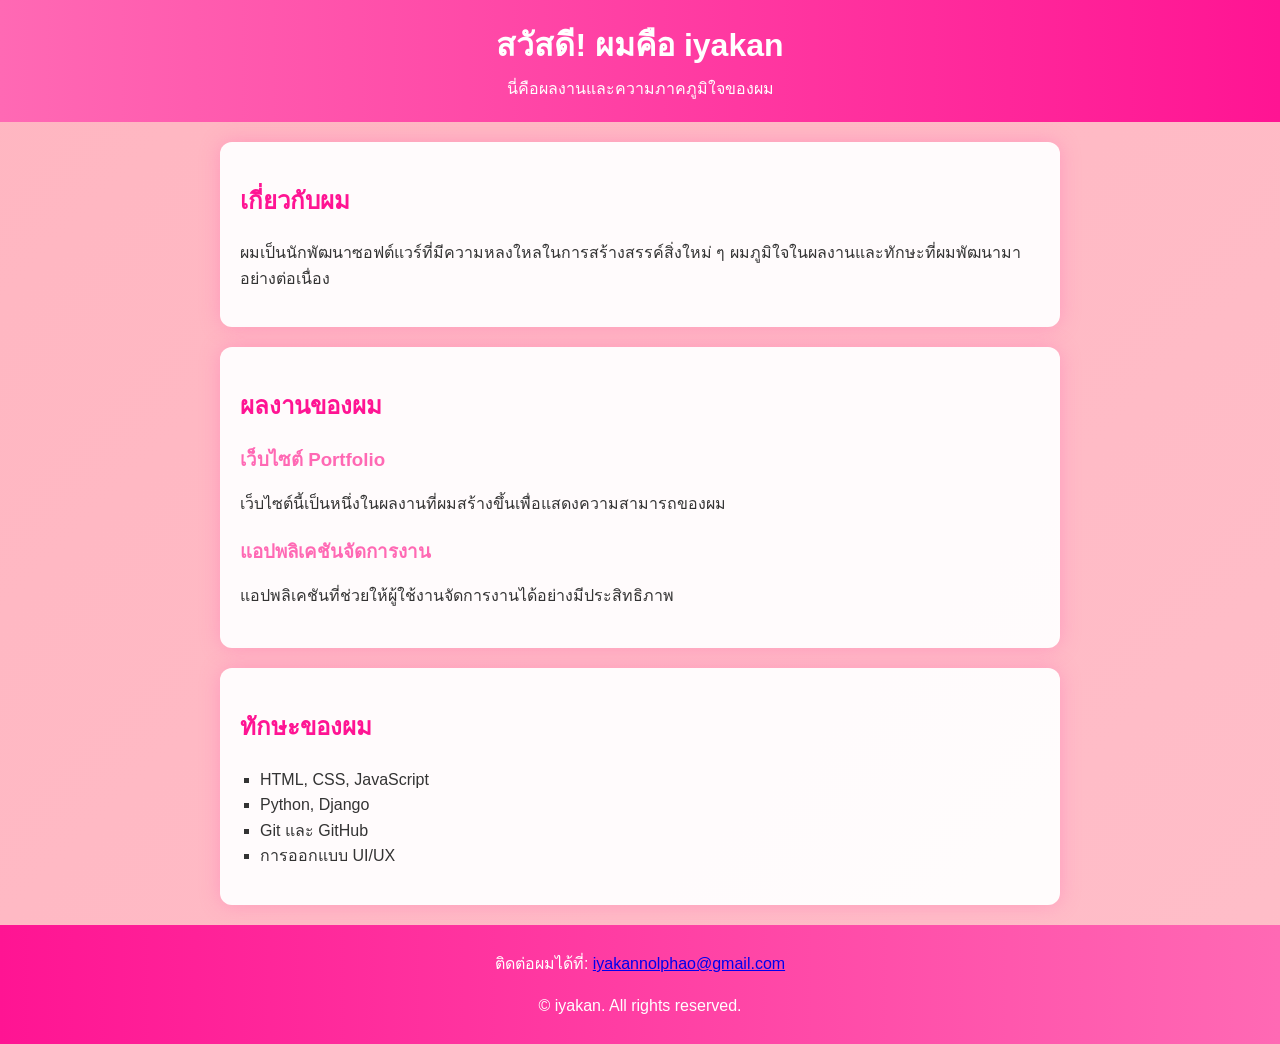
<file: Index.html>
<!DOCTYPE html>
<html lang="th">
<head>
    <meta charset="UTF-8">
    <meta name="viewport" content="width=device-width, initial-scale=1.0">
    <meta name="description" content="เว็บไซต์แสดงผลงานและทักษะของ iyakan">
    <title>ความภาคภูมิใจของ iyakan</title>
    <link rel="stylesheet" href="style.css">
</head>
<body>
    <!-- ส่วนหัวของเว็บ -->
    <header>
        <h1>สวัสดี! ผมคือ iyakan</h1>
        <p>นี่คือผลงานและความภาคภูมิใจของผม</p>
    </header>
    
    <!-- ส่วนเกี่ยวกับตัวเอง -->
    <section id="about">
        <h2>เกี่ยวกับผม</h2>
        <p>ผมเป็นนักพัฒนาซอฟต์แวร์ที่มีความหลงใหลในการสร้างสรรค์สิ่งใหม่ ๆ ผมภูมิใจในผลงานและทักษะที่ผมพัฒนามาอย่างต่อเนื่อง</p>
    </section>
    
    <!-- ส่วนแสดงผลงาน -->
    <section id="projects">
        <h2>ผลงานของผม</h2>
        <div class="project">
            <h3>เว็บไซต์ Portfolio</h3>
            <p>เว็บไซต์นี้เป็นหนึ่งในผลงานที่ผมสร้างขึ้นเพื่อแสดงความสามารถของผม</p>
        </div>
        <div class="project">
            <h3>แอปพลิเคชันจัดการงาน</h3>
            <p>แอปพลิเคชันที่ช่วยให้ผู้ใช้งานจัดการงานได้อย่างมีประสิทธิภาพ</p>
        </div>
    </section>
    
    <!-- ส่วนแสดงทักษะ -->
    <section id="skills">
        <h2>ทักษะของผม</h2>
        <ul>
            <li>HTML, CSS, JavaScript</li>
            <li>Python, Django</li>
            <li>Git และ GitHub</li>
            <li>การออกแบบ UI/UX</li>
        </ul>
    </section>
    
    <!-- ส่วนติดต่อและลิขสิทธิ์ -->
    <footer>
        <p>ติดต่อผมได้ที่: <a 
href="mailto:iyakannolphao@gmail.com">iyakannolphao@gmail.com</a></p>
        <p>&copy; <span id="year"></span> iyakan. All rights reserved.</p>
    </footer>

    <!-- ลิงก์ไปยัง JavaScript -->
  <script src="script.js"></script>
</body>
</html>
</file>
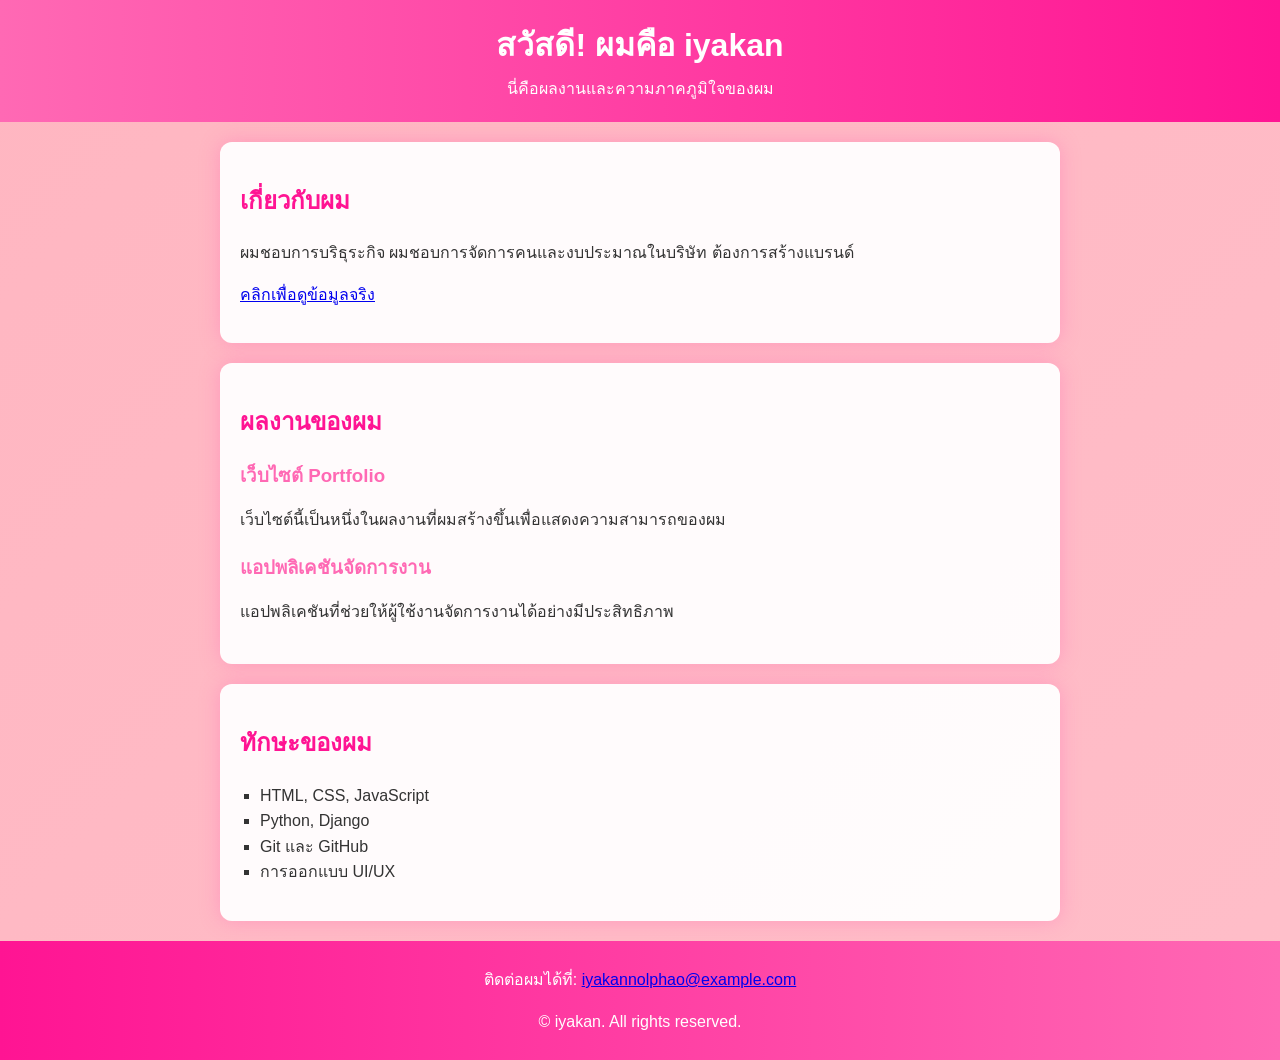
<file: index.html>
<!DOCTYPE html>
<html lang="th">
<head>
    <meta charset="UTF-8">
    <meta name="viewport" content="width=device-width, initial-scale=1.0">
    <meta name="description" content="เว็บไซต์แสดงผลงานและทักษะของ iyakan">
    <title>ความภาคภูมิใจของ iyakan</title>
    <link rel="stylesheet" href="style.css">
</head>
<body>
    <!-- ส่วนหัวของเว็บ -->
    <header>
        <h1>สวัสดี! ผมคือ iyakan</h1>
        <p>นี่คือผลงานและความภาคภูมิใจของผม</p>
    </header>
    
    <!-- ส่วนเกี่ยวกับตัวเอง -->
    <section id="about">
        <h2>เกี่ยวกับผม</h2>
        <p>ผมชอบการบริธุระกิจ ผมชอบการจัดการคนและงบประมาณในบริษัท ต้องการสร้างแบรนด์</p>
        <p><a href="about-me.html" target="_blank">คลิกเพื่อดูข้อมูลจริง</a></p>
</section>
    
    <!-- ส่วนแสดงผลงาน -->
    <section id="projects">
        <h2>ผลงานของผม</h2>
        <div class="project">
            <h3>เว็บไซต์ Portfolio</h3>
            <p>เว็บไซต์นี้เป็นหนึ่งในผลงานที่ผมสร้างขึ้นเพื่อแสดงความสามารถของผม</p>
        </div>
        <div class="project">
            <h3>แอปพลิเคชันจัดการงาน</h3>
            <p>แอปพลิเคชันที่ช่วยให้ผู้ใช้งานจัดการงานได้อย่างมีประสิทธิภาพ</p>
        </div>
    </section>
    
    <!-- ส่วนแสดงทักษะ -->
    <section id="skills">
        <h2>ทักษะของผม</h2>
        <ul>
            <li>HTML, CSS, JavaScript</li>
            <li>Python, Django</li>
            <li>Git และ GitHub</li>
            <li>การออกแบบ UI/UX</li>
        </ul>
    </section>
    
    <!-- ส่วนติดต่อและลิขสิทธิ์ -->
    <footer>
        <p>ติดต่อผมได้ที่: <a 
href="mailto:iyakannolphao@example.com">iyakannolphao@example.com</a></p>
        <p>&copy; <span id="year"></span> iyakan. All rights reserved.</p>
    </footer>

    <!-- ลิงก์ไปยัง JavaScript -->
  <script src="script.js"></script>
</body>
</html>
</file>
<file: style.css>
body {
    font-family: Arial, sans-serif;
    line-height: 1.6;
    margin: 0;
    padding: 0;
    background: linear-gradient(-45deg, #ff9ecf, #ff69b4, #ffc0cb, #ffb6c1);
    background-size: 400% 400%;
    animation: bgMove 8s ease infinite;
    color: #333;
}
/* พื้นหลังเคลื่อนไหว */
@keyframes bgMove {
    0% { background-position: 0% 50%; }
    50% { background-position: 100% 50%; }
    100% { background-position: 0% 50%; }
}
header {
    background: linear-gradient(90deg, #ff69b4, #ff1493);
    color: white;
    padding: 20px 0;
    text-align: center;
    animation: fadeDown 1s ease;
}
header h1 {
    margin: 0;
}
header p {
    margin: 5px 0 0;
}
section {
    padding: 20px;
    margin: 20px auto;
    max-width: 800px;
    background: rgba(255, 255, 255, 0.95);
    border-radius: 12px;
    box-shadow: 0 0 20px rgba(255, 105, 180, 0.4);
    animation: fadeUp 1s ease;
    transition: all 0.3s ease;
}
section:hover {
    transform: scale(1.03);
    box-shadow: 0 0 30px rgba(255, 20, 147, 0.6);
}
h2 {
    color: #ff1493;
}
.project {
    margin-bottom: 20px;
}
.project h3 {
    margin: 0 0 10px;
    color: #ff69b4;
}
ul {
    list-style-type: square;
    padding-left: 20px;
}
footer {
    text-align: center;
    padding: 10px 0;
    background: linear-gradient(90deg, #ff1493, #ff69b4);
    color: white;
    margin-top: 20px;
}
/* Animation */
@keyframes fadeUp {
    from {
        opacity: 0;
        transform: translateY(30px);
    }
    to {
        opacity: 1;
        transform: translateY(0);
    }
}

@keyframes fadeDown {
    from {
        opacity: 0;
        transform: translateY(-30px);
    }
    to {
        opacity: 1;
        transform: translateY(0);
    }
}
.info-link {
    display: inline-block;
    padding: 10px 20px;
    background-color: #007bff; /* สีน้ำเงิน */
    color: white;
    text-decoration: none; /* ลบเส้นใต้ */
    border-radius: 5px; /* ทำมุมมน */
    font-weight: bold;
    transition: background 0.3s;
}

.info-link:hover {
    background-color: #0056b3; /* สีจะเข้มขึ้นเมื่อเอาเมาส์ไปชี้ */
}
</file>
